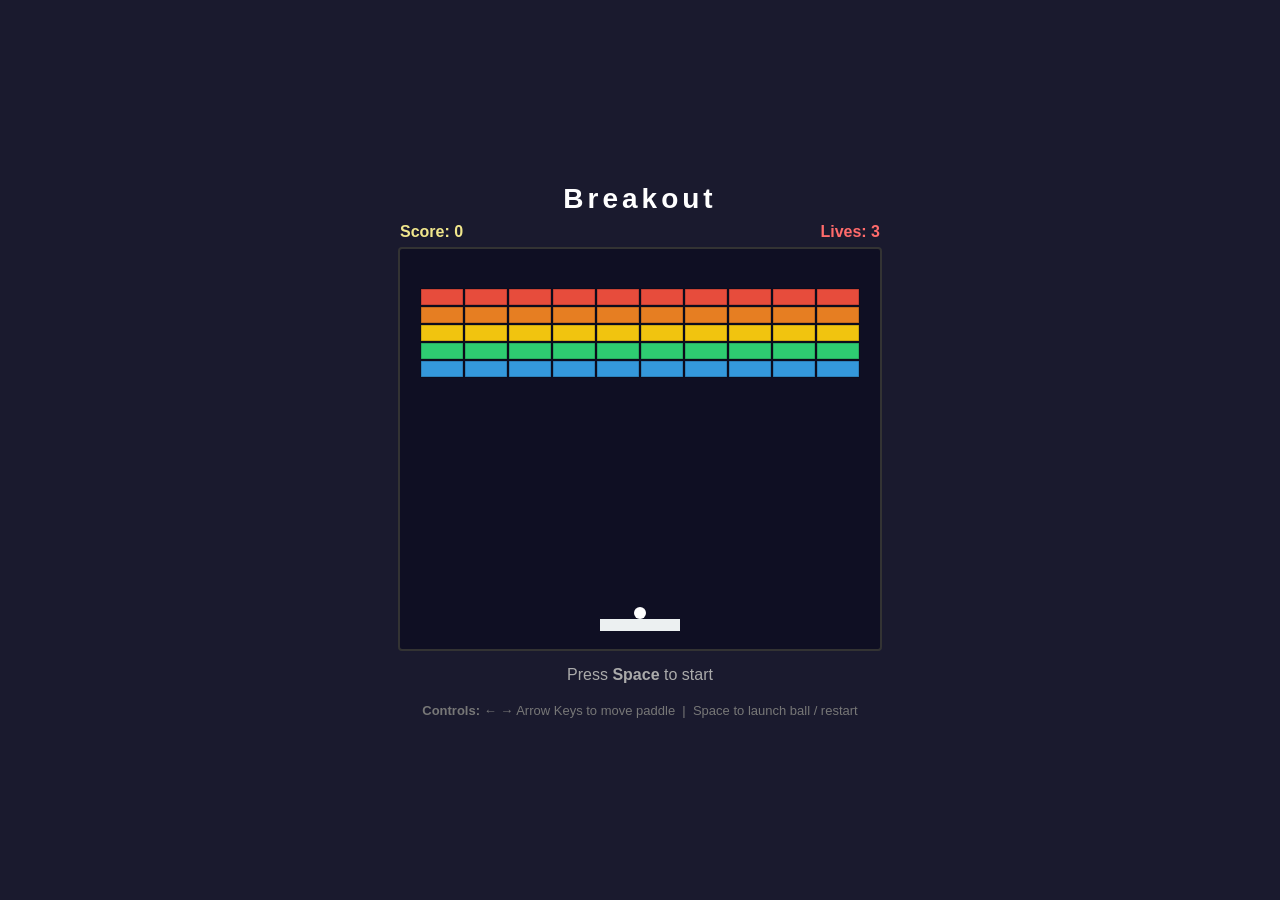
<file: breakout-claude/index.html>
<!DOCTYPE html>
<!--
  Breakout Game
  MIT License - Copyright (c) 2026 CIS-450 Emergent Technologies
  See LICENSE for details.
-->
<html lang="en">
<head>
  <meta charset="UTF-8">
  <meta name="viewport" content="width=device-width, initial-scale=1.0">
  <title>Breakout</title>
  <link rel="stylesheet" href="style.css">
</head>
<body>
  <div id="game-container">
    <h1>Breakout</h1>

    <div id="info-bar">
      <span id="score-display">Score: 0</span>
      <span id="lives-display">Lives: 3</span>
    </div>

    <canvas id="game-canvas" width="480" height="400"></canvas>

    <div id="message-area">
      <p id="game-message">Press <strong>Space</strong> to start</p>
    </div>

    <div id="instructions">
      <p><strong>Controls:</strong> ← → Arrow Keys to move paddle &nbsp;|&nbsp; Space to launch ball / restart</p>
    </div>
  </div>

  <script src="game.js"></script>
</body>
</html>
</file>
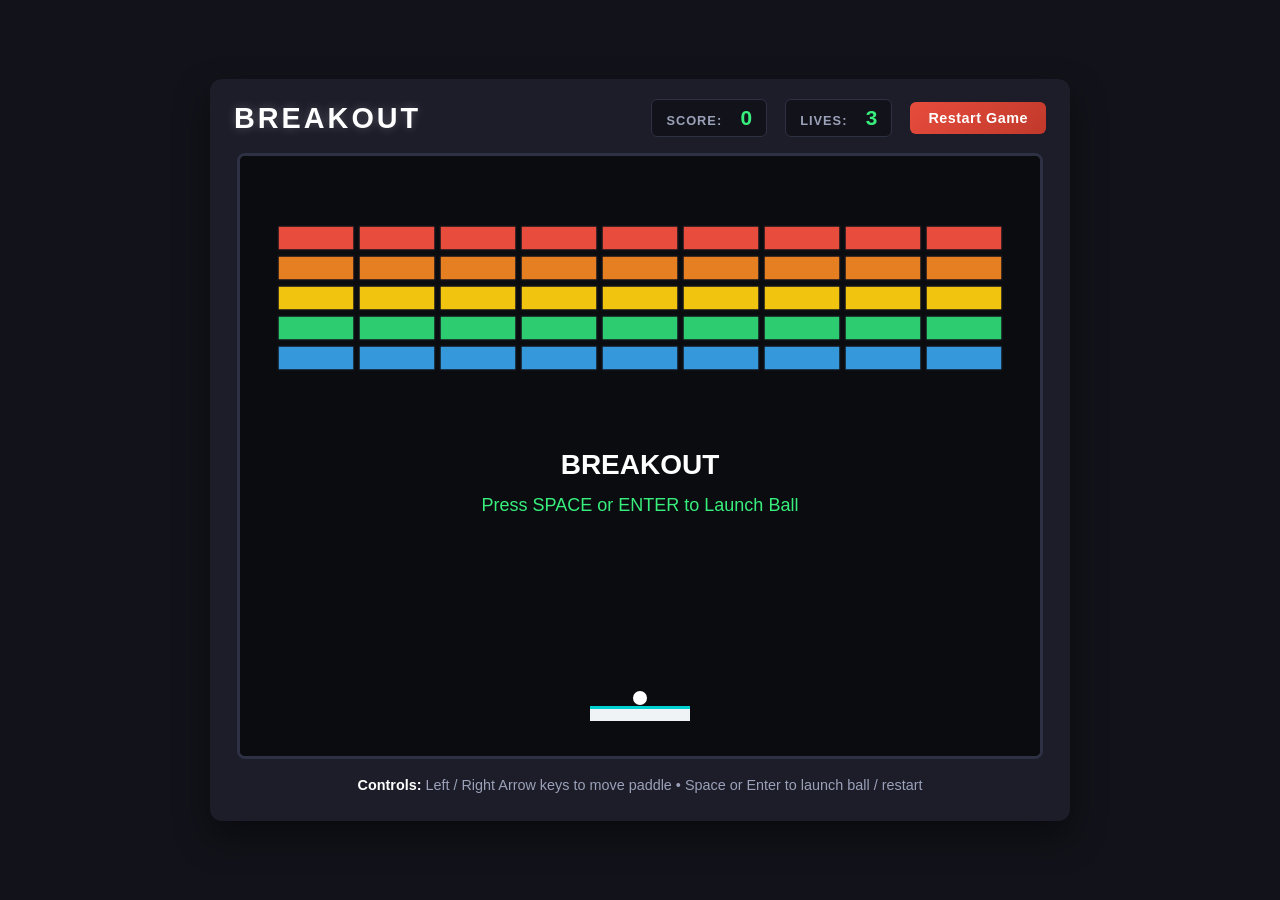
<file: breakout-gemini/index.html>
<!DOCTYPE html>
<html lang="en">
<head>
  <meta charset="UTF-8">
  <meta name="viewport" content="width=device-width, initial-scale=1.0">
  <title>Breakout</title>
  <link rel="stylesheet" href="style.css">
</head>
<body>
  <div class="game-container">
    <header class="game-header">
      <h1 class="game-title">BREAKOUT</h1>
      <div class="hud">
        <div class="hud-item">
          <span class="hud-label">SCORE:</span>
          <span class="hud-value" id="score-display">0</span>
        </div>
        <div class="hud-item">
          <span class="hud-label">LIVES:</span>
          <span class="hud-value" id="lives-display">3</span>
        </div>
        <button id="restart-button" class="restart-btn" type="button">Restart Game</button>
      </div>
    </header>

    <main class="canvas-wrapper">
      <canvas id="game-canvas" width="800" height="600" role="img" aria-label="Breakout game screen"></canvas>
    </main>

    <footer class="game-footer">
      <p class="instructions">
        <strong>Controls:</strong> Left / Right Arrow keys to move paddle &bull; Space or Enter to launch ball / restart
      </p>
    </footer>
  </div>

  <script src="game.js"></script>
</body>
</html>
</file>
<file: breakout-claude/style.css>
/*
 * Breakout Game — Styles
 * MIT License — Copyright (c) 2026 CIS-450 Emergent Technologies
 */

body {
  margin: 0;
  background: #1a1a2e;
  display: flex;
  justify-content: center;
  align-items: center;
  min-height: 100vh;
  font-family: Arial, Helvetica, sans-serif;
  color: #e0e0e0;
}

#game-container {
  text-align: center;
}

h1 {
  margin: 0 0 8px 0;
  font-size: 28px;
  letter-spacing: 4px;
  color: #ffffff;
}

#info-bar {
  display: flex;
  justify-content: space-between;
  width: 480px;
  margin: 0 auto 6px auto;
  font-size: 16px;
  font-weight: bold;
}

#score-display {
  color: #f0e68c;
}

#lives-display {
  color: #ff6b6b;
}

#game-canvas {
  display: block;
  margin: 0 auto;
  background: #0f0f23;
  border: 2px solid #333;
  border-radius: 4px;
}

#message-area {
  height: 32px;
  display: flex;
  align-items: center;
  justify-content: center;
  margin: 8px auto 0 auto;
  width: 480px;
}

#game-message {
  margin: 0;
  font-size: 16px;
  color: #aaa;
}

#instructions {
  margin-top: 12px;
  font-size: 13px;
  color: #777;
}

#instructions p {
  margin: 0;
}
</file>
<file: breakout-gemini/style.css>
/*
 * Breakout Game Stylesheet
 * Clean, modern retro-arcade aesthetic using only native CSS.
 */

* {
  box-sizing: border-box;
  margin: 0;
  padding: 0;
}

body {
  background-color: #12131a;
  color: #f0f3f6;
  font-family: -apple-system, BlinkMacSystemFont, "Segoe UI", Roboto, "Helvetica Neue", Arial, sans-serif;
  display: flex;
  justify-content: center;
  align-items: center;
  min-height: 100vh;
  padding: 16px;
}

.game-container {
  display: flex;
  flex-direction: column;
  align-items: center;
  background-color: #1c1d29;
  border-radius: 12px;
  padding: 20px 24px 24px;
  box-shadow: 0 16px 36px rgba(0, 0, 0, 0.45);
  max-width: 860px;
  width: 100%;
}

.game-header {
  width: 100%;
  display: flex;
  justify-content: space-between;
  align-items: center;
  margin-bottom: 16px;
  flex-wrap: wrap;
  gap: 12px;
}

.game-title {
  font-size: 1.8rem;
  letter-spacing: 3px;
  color: #ffffff;
  font-weight: 800;
  text-shadow: 0 0 10px rgba(255, 255, 255, 0.25);
}

.hud {
  display: flex;
  align-items: center;
  gap: 18px;
}

.hud-item {
  display: flex;
  align-items: baseline;
  gap: 6px;
  background-color: #12131a;
  padding: 6px 14px;
  border-radius: 6px;
  border: 1px solid #2e3044;
}

.hud-label {
  font-size: 0.8rem;
  font-weight: 600;
  color: #9ba1b8;
  letter-spacing: 1px;
}

.hud-value {
  font-size: 1.3rem;
  font-weight: 700;
  color: #38ef7d;
  min-width: 24px;
  text-align: right;
  font-variant-numeric: tabular-nums;
}

.restart-btn {
  background: linear-gradient(135deg, #e74c3c, #c0392b);
  color: #ffffff;
  border: none;
  padding: 8px 18px;
  font-size: 0.9rem;
  font-weight: 600;
  letter-spacing: 0.5px;
  border-radius: 6px;
  cursor: pointer;
  transition: background 0.15s ease, transform 0.1s ease;
}

.restart-btn:hover {
  background: linear-gradient(135deg, #f05e4f, #d63031);
  transform: translateY(-1px);
}

.restart-btn:active {
  transform: translateY(1px);
}

.canvas-wrapper {
  position: relative;
  border-radius: 8px;
  overflow: hidden;
  box-shadow: inset 0 0 20px rgba(0, 0, 0, 0.6);
  border: 3px solid #2e3044;
  background-color: #0b0c10;
  line-height: 0;
}

#game-canvas {
  display: block;
  width: 800px;
  height: 600px;
  max-width: 100%;
  aspect-ratio: 4 / 3;
}

.game-footer {
  margin-top: 16px;
  width: 100%;
  text-align: center;
}

.instructions {
  color: #9ba1b8;
  font-size: 0.9rem;
  line-height: 1.5;
}

.instructions strong {
  color: #ffffff;
}
</file>
